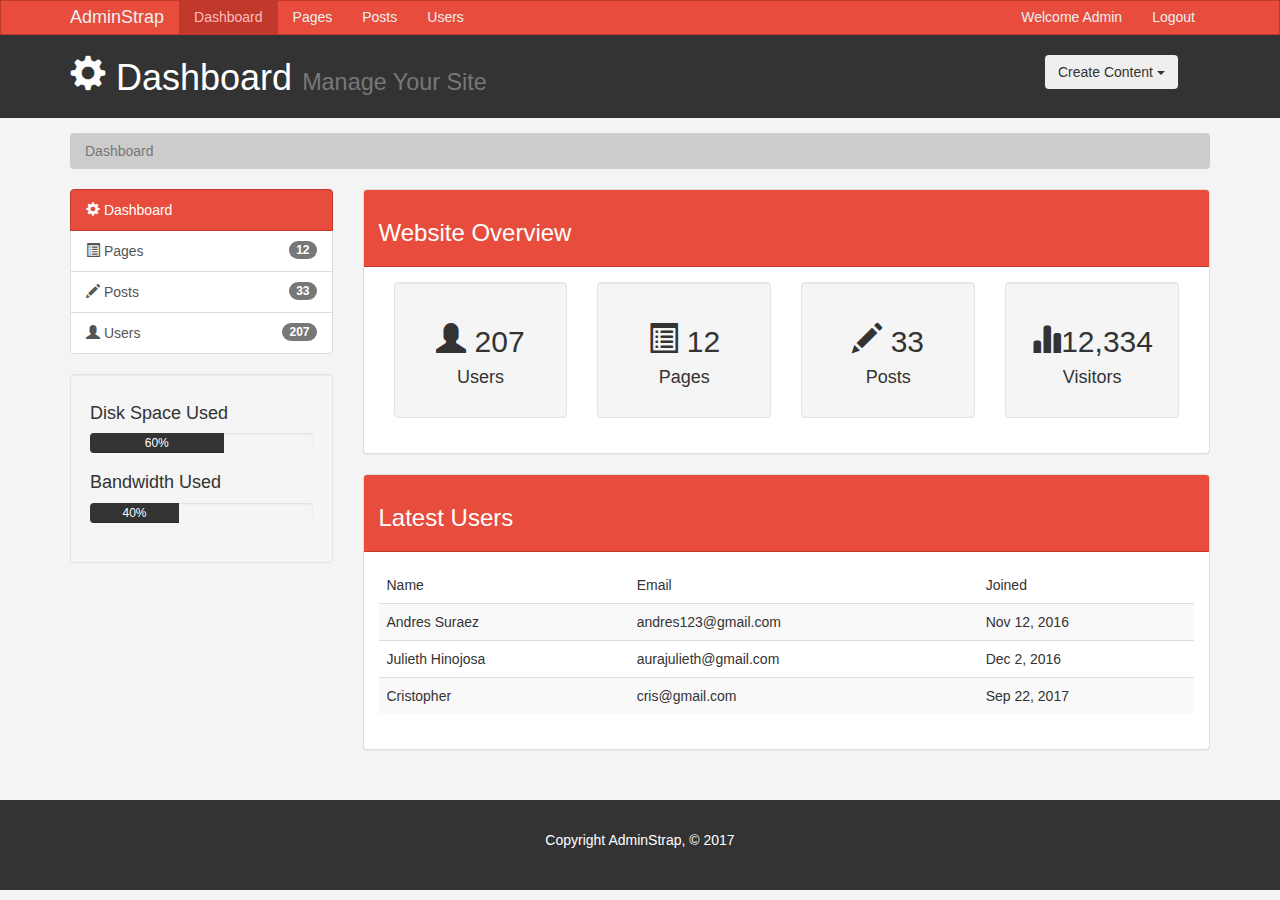
<file: index.html>
<!DOCTYPE html>
<html>

<head>
    <meta charset="utf-8">
    <title>Admin Area | Dashboard</title>
    <link href="css/bootstrap.min.css" rel="stylesheet">
    <link href="css/style.css" rel="stylesheet">
    <script src="https://cdn.ckeditor.com/4.7.2/standard/ckeditor.js"></script>

</head>

<body>
    <nav class="navbar navbar-default">
        <div class="container">
            <div class="navbar-header">
                <button type="button" class="navbar-toggle collapsed" data-toggle="collapse" data-target="#navbar" aria-expanded="false" aria-controls="navbar">
                <span class="sr-only"></span>
                <span class="icon-bar"></span>
                <span class="icon-bar"></span>
                <span class="icon-bar"></span>
            </button>
                <a href="#" class="navbar-brand">AdminStrap</a>
            </div>
            <div id="navbar" class="collapse navbar-collapse">
                <ul class="nav navbar-nav">
                    <li class="active"><a href="index.html">Dashboard</a></li>
                    <li><a href="pages.html">Pages</a></li>
                    <li><a href="posts.html">Posts</a></li>
                    <li><a href="users.html">Users</a></li>
                </ul>
                <ul class="nav navbar-nav navbar-right">
                    <li><a href="#">Welcome Admin</a></li>
                    <li><a href="login.html">Logout</a></li>
                </ul>
            </div>
        </div>
    </nav>

    <header id="header">
        <div class="container">
            <div class="row">
                <div class="col-md-10">
                    <h1><span class="glyphicon glyphicon-cog" aria-hidden="true"></span> Dashboard <small>Manage Your Site</small></h1>
                </div>
                <div class="col-md-2">
                    <div class="dropdown create">
                        <button class="btn btn-secondary dropdown-toggle" type="button" id="dropdownMenuButton" data-toggle="dropdown" aria-haspopup="true" aria-expanded="false">
                                  Create Content
                                  <span class="caret"></span>
                                </button>
                        <ul class="dropdown-menu" aria-labelledby="dropdownMenu1">
                            <li><a type="button" data-toggle="modal" data-target="#addPage">Add Page</a></li>
                            <li><a href="#">Add Post</a></li>
                            <li><a href="#">Add User</a></li>
                        </ul>
                    </div>
                </div>
            </div>
        </div>
    </header>

    <section id="breadcrumb">
        <div class="container">
            <ol class="breadcrumb">
                <li class="active">Dashboard</li>
            </ol>

        </div>
    </section>
    <section>
        <div class="container">
            <div class="row">
                <div class="col-md-3">
                    <div class="list-group">
                        <a href="index.html" class="list-group-item active main-color-bg" main-color-bg>
                            <span class="glyphicon glyphicon-cog" aria-hidden="true"></span> Dashboard
                        </a>
                        <a href="pages.html" class="list-group-item"><span class="glyphicon glyphicon-list-alt" aria-hidden="true"></span> Pages <span class="badge">12</span></a>
                        <a href="posts.html" class="list-group-item"><span class="glyphicon glyphicon-pencil" aria-hidden="true"></span> Posts <span class="badge">33</span></a>
                        <a href="users.html" class="list-group-item"><span class="glyphicon glyphicon-user" aria-hidden="true"></span> Users <span class="badge">207</span></a>
                    </div>
                    <div class="well">
                        <h4>Disk Space Used</h4>
                        <div class="progress">
                            <div class="progress-bar" role="progressbar" aria-valuenow="60" aria-valuemin="0" aria-valuemax="100" style="width: 60%;">60%</div>
                        </div>
                        <h4>Bandwidth Used</h4>
                        <div class="progress">
                            <div class="progress-bar" role="progressbar" aria-valuenow="40" aria-valuemin="0" aria-valuemax="100" style="width: 40%;">40%</div>
                        </div>
                    </div>
                </div>
                <div class="col-md-9">
                    <div class="panel panel-default">
                        <div class="panel-heading main-color-bg">
                            <h3>Website Overview</h3>
                        </div>
                        <div class="panel-body">
                            <div class="col-md-3">
                                <div class="well dash-box">
                                    <h2><span class="glyphicon glyphicon-user" aria-hidden="true"></span> 207</h2>
                                    <h4>Users</h4>
                                </div>
                            </div>
                            <div class="col-md-3">
                                <div class="well dash-box">
                                    <h2><span class="glyphicon glyphicon-list-alt" aria-hidden="true"></span> 12</h2>
                                    <h4>Pages</h4>
                                </div>
                            </div>
                            <div class="col-md-3">
                                <div class="well dash-box">
                                    <h2><span class="glyphicon glyphicon-pencil" aria-hidden="true"></span> 33</h2>
                                    <h4>Posts</h4>
                                </div>
                            </div>
                            <div class="col-md-3">
                                <div class="well dash-box">
                                    <h2><span class="glyphicon glyphicon-stats" aria-hidden="true"></span>12,334</h2>
                                    <h4>Visitors</h4>
                                </div>
                            </div>
                        </div>
                    </div>
                    <div class="panel panel-default">
                        <div class="panel-heading main-color-bg">
                            <h3>Latest Users</h3>
                        </div>
                        <div class="panel-body">
                            <table class="table table-striped table-hover">
                                <thead>
                                    <tr>
                                        <td>Name</td>
                                        <td>Email</td>
                                        <td>Joined</td>
                                    </tr>
                                </thead>
                                <tr>
                                    <td>Andres Suraez</td>
                                    <td>andres123@gmail.com</td>
                                    <td>Nov 12, 2016</td>
                                </tr>
                                <tr>
                                    <td>Julieth Hinojosa</td>
                                    <td>aurajulieth@gmail.com</td>
                                    <td>Dec 2, 2016</td>
                                </tr>
                                <tr>
                                    <td>Cristopher</td>
                                    <td>cris@gmail.com</td>
                                    <td>Sep 22, 2017</td>
                                </tr>
                            </table>
                        </div>
                    </div>
                </div>
            </div>
        </div>
    </section>

    <footer id="footer">
        <p>Copyright AdminStrap, &copy; 2017</p>
    </footer>
    <!-- MODALS -->

    <div class="modal fade" id="addPage" tabindex="-1" role="dialog" aria-labelledby="exampleModalLabel" aria-hidden="true">
        <div class="modal-dialog" role="document">
            <div class="modal-content">
                <form>
                    <div class="modal-header">
                        <h5 class="modal-title" id="exampleModalLabel">Add Page</h5>
                        <button type="button" class="close" data-dismiss="modal" aria-label="Close">
                    <span aria-hidden="true">&times;</span>
                  </button>
                    </div>
                    <div class="modal-body">
                        <div class="form-group">
                            <label>Page Body</label>
                            <input type="text" class="form-control" placeholder="Page Body">
                        </div>
                        <div class="form-group">
                            <label>
                                <input type="checkbox"> Published                                       
                            </label>
                        </div>
                        <div class="form-group">
                            <label>Meta Tags</label>
                            <textarea name="editor1" type="text" class="form-control" placeholder="Add Some Tags..."></textarea>
                        </div>

                        <div class="form-group">
                            <label>Meta Description</label>
                            <input type="text" class="form-control" placeholder="Add Meta Description...">
                        </div>
                    </div>
                    <div class="modal-footer">
                        <button type="button" class="btn btn-secondary" data-dismiss="modal">Close</button>
                        <button type="submit" class="btn btn-primary">Save changes</button>
                    </div>
                </form>
            </div>
        </div>
    </div>

    <script>
        CKEDITOR.replace('editor1');
    </script>
    <script src="https://ajax.googleapis.com/ajax/libs/jquery/1.12.4/jquery.min.js"></script>
    <script src="js/bootstrap.min.js"></script>
</body>

</html>
</file>
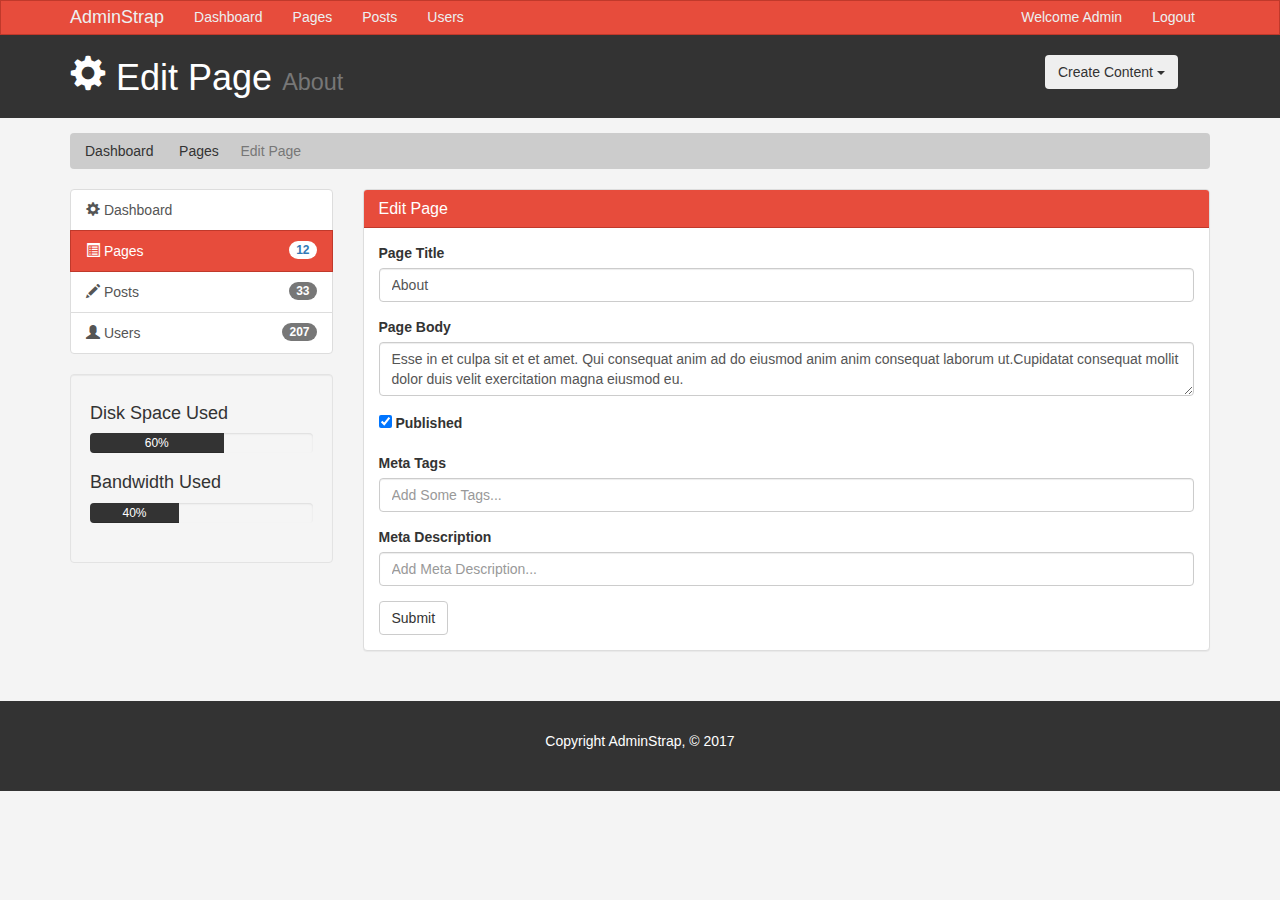
<file: edit.html>
<!DOCTYPE html>
<html>

<head>
    <meta charset="utf-8">
    <title>Admin Area | Edit Page</title>
    <link href="css/bootstrap.min.css" rel="stylesheet">
    <link href="css/style.css" rel="stylesheet">
    <script src="https://cdn.ckeditor.com/4.7.2/standard/ckeditor.js"></script>

</head>

<body>
    <nav class="navbar navbar-default">
        <div class="container">
            <div class="navbar-header">
                <button type="button" class="navbar-toggle collapsed" data-toggle="collapse" data-target="#navbar" aria-expanded="false" aria-controls="navbar">
                <span class="sr-only"></span>
                <span class="icon-bar"></span>
                <span class="icon-bar"></span>
                <span class="icon-bar"></span>
            </button>
                <a href="#" class="navbar-brand">AdminStrap</a>
            </div>
            <div id="navbar" class="collapse navbar-collapse">
                <ul class="nav navbar-nav">
                    <li><a href="index.html">Dashboard</a></li>
                    <li><a href="pages.html">Pages</a></li>
                    <li><a href="posts.html">Posts</a></li>
                    <li><a href="users.html">Users</a></li>
                </ul>
                <ul class="nav navbar-nav navbar-right">
                    <li><a href="#">Welcome Admin</a></li>
                    <li><a href="login.html">Logout</a></li>
                </ul>
            </div>
        </div>
    </nav>

    <header id="header">
        <div class="container">
            <div class="row">
                <div class="col-md-10">
                    <h1><span class="glyphicon glyphicon-cog" aria-hidden="true"></span> Edit Page <small>About</small></h1>
                </div>
                <div class="col-md-2">
                    <div class="dropdown create">
                        <button class="btn btn-secondary dropdown-toggle" type="button" id="dropdownMenuButton" data-toggle="dropdown" aria-haspopup="true" aria-expanded="false">
                                  Create Content
                                  <span class="caret"></span>
                                </button>
                        <ul class="dropdown-menu" aria-labelledby="dropdownMenu1">
                            <li><a type="button" data-toggle="modal" data-target="#addPage">Add Page</a></li>
                            <li><a href="#">Add Post</a></li>
                            <li><a href="#">Add User</a></li>
                        </ul>
                    </div>
                </div>
            </div>
        </div>
    </header>

    <section id="breadcrumb">
        <div class="container">
            <ol class="breadcrumb">
                <li>
                    <a href="index.html">Dashboard</a>
                </li>
                <li>
                    <a href="pages.html">Pages</a>
                </li>
                <li class="active">Edit Page</li>
            </ol>

        </div>
    </section>
    <section>
        <div class="container">
            <div class="row">
                <div class="col-md-3">
                    <div class="list-group">
                        <a href="index.html" class="list-group-item ">
                            <span class="glyphicon glyphicon-cog" aria-hidden="true"></span> Dashboard
                        </a>
                        <a href="pages.html" class="list-group-item active main-color-bg"><span class="glyphicon glyphicon-list-alt" aria-hidden="true"></span> Pages <span class="badge">12</span></a>
                        <a href="posts.html" class="list-group-item"><span class="glyphicon glyphicon-pencil" aria-hidden="true"></span> Posts <span class="badge">33</span></a>
                        <a href="users.html" class="list-group-item"><span class="glyphicon glyphicon-user" aria-hidden="true"></span> Users <span class="badge">207</span></a>
                    </div>
                    <div class="well">
                        <h4>Disk Space Used</h4>
                        <div class="progress">
                            <div class="progress-bar" role="progressbar" aria-valuenow="60" aria-valuemin="0" aria-valuemax="100" style="width: 60%;">60%</div>
                        </div>
                        <h4>Bandwidth Used</h4>
                        <div class="progress">
                            <div class="progress-bar" role="progressbar" aria-valuenow="40" aria-valuemin="0" aria-valuemax="100" style="width: 40%;">40%</div>
                        </div>
                    </div>
                </div>
                <div class="col-md-9">
                    <div class="panel panel-default">
                        <div class="panel-heading main-color-bg">
                            <h3 class="panel-title">Edit Page</h3>
                        </div>
                        <div class="panel-body">
                            <form action="">
                                <div class="form-group">
                                    <label>Page Title</label>
                                    <input type="text" class="form-control" placeholder="Page Body" value="About">
                                </div>
                                <div class="form-group">
                                    <label>Page Body</label>
                                    <textarea name="editor1" type="text" class="form-control" placeholder="Page Body">Esse in et culpa sit et et amet. Qui consequat anim ad do eiusmod anim anim consequat laborum ut.Cupidatat consequat mollit dolor duis velit exercitation magna eiusmod eu.
                                    </textarea>
                                </div>
                                <div class="form-group">
                                    <label>
                                        <input type="checkbox" checked> Published                                       
                                    </label>
                                </div>
                                <div class="form-group">
                                    <label>Meta Tags</label>
                                    <input type="text" class="form-control" placeholder="Add Some Tags...">
                                </div>

                                <div class="form-group">
                                    <label>Meta Description</label>
                                    <input type="text" class="form-control" placeholder="Add Meta Description...">
                                </div>
                            </form>
                            <input type="submit" class="btn btn-default" value="Submit">
                        </div>
                    </div>
                </div>
            </div>
        </div>
    </section>

    <footer id="footer">
        <p>Copyright AdminStrap, &copy; 2017</p>
    </footer>
    <!-- MODALS -->

    <div class="modal fade" id="addPage" tabindex="-1" role="dialog" aria-labelledby="exampleModalLabel" aria-hidden="true">
        <div class="modal-dialog" role="document">
            <div class="modal-content">
                <form>
                    <div class="modal-header">
                        <h5 class="modal-title" id="exampleModalLabel">Add Page</h5>
                        <button type="button" class="close" data-dismiss="modal" aria-label="Close">
                    <span aria-hidden="true">&times;</span>
                  </button>
                    </div>
                    <div class="modal-body">
                        <div class="form-group">
                            <label>Page Body</label>
                            <input type="text" class="form-control" placeholder="Page Body">
                        </div>
                        <div class="form-group">
                            <label>
                                <input type="checkbox"> Published                                       
                            </label>
                        </div>
                        <div class="form-group">
                            <label>Meta Tags</label>
                            <textarea name="editor1" type="text" class="form-control" placeholder="Add Some Tags..."></textarea>
                        </div>

                        <div class="form-group">
                            <label>Meta Description</label>
                            <input type="text" class="form-control" placeholder="Add Meta Description...">
                        </div>
                    </div>
                    <div class="modal-footer">
                        <button type="button" class="btn btn-secondary" data-dismiss="modal">Close</button>
                        <button type="submit" class="btn btn-primary">Save changes</button>
                    </div>
                    <input type="submit" class="btn btn-default" value="Submit">
                </form>
            </div>
        </div>
    </div>

    <script>
        CKEDITOR.replace('editor1');
    </script>
    <script src="https://ajax.googleapis.com/ajax/libs/jquery/1.12.4/jquery.min.js"></script>
    <script src="js/bootstrap.min.js"></script>
</body>

</html>
</file>
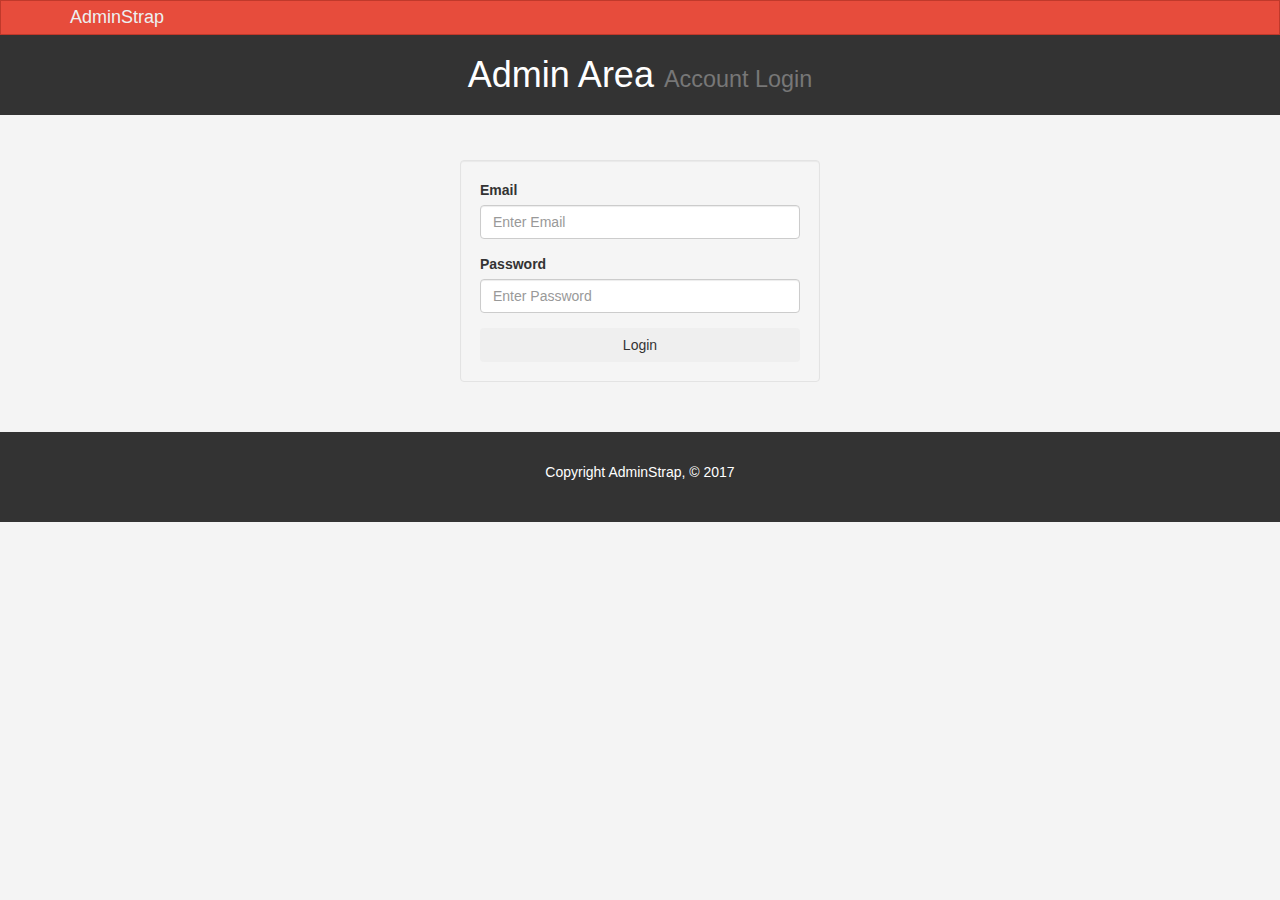
<file: login.html>
<!DOCTYPE html>
<html>

<head>
    <meta charset="utf-8">
    <title>Admin Area | Account Login</title>
    <link href="css/bootstrap.min.css" rel="stylesheet">
    <link href="css/style.css" rel="stylesheet">
    <script src="https://cdn.ckeditor.com/4.7.2/standard/ckeditor.js"></script>

</head>

<body>
    <nav class="navbar navbar-default">
        <div class="container">
            <div class="navbar-header">
                <button type="button" class="navbar-toggle collapsed" data-toggle="collapse" data-target="#navbar" aria-expanded="false" aria-controls="navbar">
                <span class="sr-only"></span>
                <span class="icon-bar"></span>
                <span class="icon-bar"></span>
                <span class="icon-bar"></span>
            </button>
                <a href="#" class="navbar-brand">AdminStrap</a>
            </div>
            <div id="navbar" class="collapse navbar-collapse">
            </div>
        </div>
    </nav>

    <header id="header">
        <div class="container">
            <div class="row">
                <div class="col-md-12">
                    <h1 class="text-center"> Admin Area <small>Account Login</small></h1>
                </div>
            </div>
        </div>
    </header>

    <section id="main">
        <div class="container">
            <div class="row">
                <div class="col-md-4 col-md-offset-4">
                    <form id="login" action="index.html" class="well">
                        <div class="form-group">
                            <label for="">Email</label>
                            <input type="text" class="form-control" placeholder="Enter Email">
                        </div>
                        <div class="form-group">
                            <label for="">Password</label>
                            <input type="password" class="form-control" placeholder="Enter Password">
                        </div>
                        <input type="submit" class="btn btn-defaut btn-block" value="Login">
                    </form>
                </div>
            </div>
        </div>
    </section>

    <footer id="footer">
        <p>Copyright AdminStrap, &copy; 2017</p>
    </footer>

    <script>
        CKEDITOR.replace('editor1');
    </script>
    <script src="https://ajax.googleapis.com/ajax/libs/jquery/1.12.4/jquery.min.js"></script>
    <script src="js/bootstrap.min.js"></script>
</body>

</html>
</file>
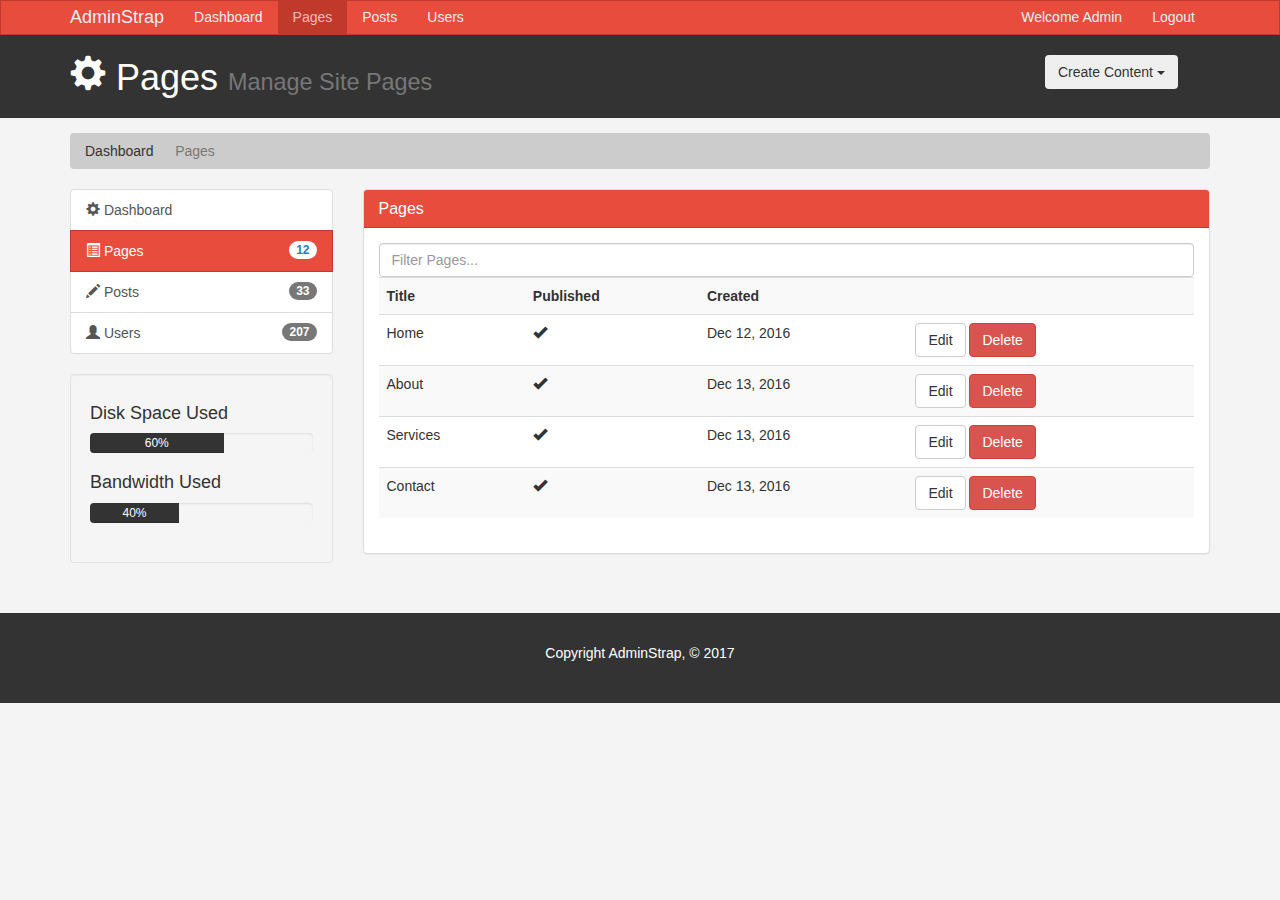
<file: pages.html>
<!DOCTYPE html>
<html>

<head>
    <meta charset="utf-8">
    <title>Admin Area | Pages</title>
    <link href="css/bootstrap.min.css" rel="stylesheet">
    <link href="css/style.css" rel="stylesheet">
    <script src="https://cdn.ckeditor.com/4.7.2/standard/ckeditor.js"></script>

</head>

<body>
    <nav class="navbar navbar-default">
        <div class="container">
            <div class="navbar-header">
                <button type="button" class="navbar-toggle collapsed" data-toggle="collapse" data-target="#navbar" aria-expanded="false" aria-controls="navbar">
                <span class="sr-only"></span>
                <span class="icon-bar"></span>
                <span class="icon-bar"></span>
                <span class="icon-bar"></span>
            </button>
                <a href="#" class="navbar-brand">AdminStrap</a>
            </div>
            <div id="navbar" class="collapse navbar-collapse">
                <ul class="nav navbar-nav">
                    <li><a href="index.html">Dashboard</a></li>
                    <li class="active"><a href="pages.html">Pages</a></li>
                    <li><a href="posts.html">Posts</a></li>
                    <li><a href="users.html">Users</a></li>
                </ul>
                <ul class="nav navbar-nav navbar-right">
                    <li><a href="#">Welcome Admin</a></li>
                    <li><a href="login.html">Logout</a></li>
                </ul>
            </div>
        </div>
    </nav>

    <header id="header">
        <div class="container">
            <div class="row">
                <div class="col-md-10">
                    <h1><span class="glyphicon glyphicon-cog" aria-hidden="true"></span> Pages <small>Manage Site Pages</small></h1>
                </div>
                <div class="col-md-2">
                    <div class="dropdown create">
                        <button class="btn btn-secondary dropdown-toggle" type="button" id="dropdownMenuButton" data-toggle="dropdown" aria-haspopup="true" aria-expanded="false">
                                  Create Content
                                  <span class="caret"></span>
                                </button>
                        <ul class="dropdown-menu" aria-labelledby="dropdownMenu1">
                            <li><a type="button" data-toggle="modal" data-target="#addPage">Add Page</a></li>
                            <li><a href="#">Add Post</a></li>
                            <li><a href="#">Add User</a></li>
                        </ul>
                    </div>
                </div>
            </div>
        </div>
    </header>

    <section id="breadcrumb">
        <div class="container">
            <ol class="breadcrumb">
                <li>
                    <a href="index.html">Dashboard</a>
                </li>
                <li class="active">Pages</li>
            </ol>

        </div>
    </section>
    <section>
        <div class="container">
            <div class="row">
                <div class="col-md-3">
                    <div class="list-group">
                        <a href="index.html" class="list-group-item ">
                            <span class="glyphicon glyphicon-cog" aria-hidden="true"></span> Dashboard
                        </a>
                        <a href="pages.html" class="list-group-item active main-color-bg"><span class="glyphicon glyphicon-list-alt" aria-hidden="true"></span> Pages <span class="badge">12</span></a>
                        <a href="posts.html" class="list-group-item"><span class="glyphicon glyphicon-pencil" aria-hidden="true"></span> Posts <span class="badge">33</span></a>
                        <a href="users.html" class="list-group-item"><span class="glyphicon glyphicon-user" aria-hidden="true"></span> Users <span class="badge">207</span></a>
                    </div>
                    <div class="well">
                        <h4>Disk Space Used</h4>
                        <div class="progress">
                            <div class="progress-bar" role="progressbar" aria-valuenow="60" aria-valuemin="0" aria-valuemax="100" style="width: 60%;">60%</div>
                        </div>
                        <h4>Bandwidth Used</h4>
                        <div class="progress">
                            <div class="progress-bar" role="progressbar" aria-valuenow="40" aria-valuemin="0" aria-valuemax="100" style="width: 40%;">40%</div>
                        </div>
                    </div>
                </div>
                <div class="col-md-9">
                    <div class="panel panel-default">
                        <div class="panel-heading main-color-bg">
                            <h3 class="panel-title">Pages</h3>
                        </div>
                        <div class="panel-body">
                            <div class="row">
                                <div class="col-md-12">
                                    <input type="text" class="form-control" placeholder="Filter Pages...">
                                </div>
                            </div>
                            <table class="table table-striped table-hover">
                                <tr>
                                    <th>Title</th>
                                    <th>Published</th>
                                    <th>Created</th>
                                    <th></th>
                                </tr>
                                <tr>
                                    <td>Home</td>
                                    <td><span class="glyphicon glyphicon-ok" aria-hidden="true"></span></td>
                                    <td>Dec 12, 2016</td>
                                    <td><a href="edit.html" class="btn btn-default">Edit</a>
                                        <a href="" class="btn btn-danger">Delete</a>
                                    </td>
                                </tr>
                                <tr>
                                    <td>About</td>
                                    <td><span class="glyphicon glyphicon-ok" aria-hidden="true"></span></td>
                                    <td>Dec 13, 2016</td>
                                    <td><a href="edit.html" class="btn btn-default">Edit</a>
                                        <a href="" class="btn btn-danger">Delete</a>
                                    </td>
                                </tr>
                                <tr>
                                    <td>Services</td>
                                    <td><span class="glyphicon glyphicon-ok" aria-hidden="true"></span></td>
                                    <td>Dec 13, 2016</td>
                                    <td><a href="edit.html" class="btn btn-default">Edit</a>
                                        <a href="" class="btn btn-danger">Delete</a>
                                    </td>
                                </tr>
                                <tr>
                                    <td>Contact</td>
                                    <td><span class="glyphicon glyphicon-ok" aria-hidden="true"></span></td>
                                    <td>Dec 13, 2016</td>
                                    <td><a href="edit.html" class="btn btn-default">Edit</a>
                                        <a href="" class="btn btn-danger">Delete</a>
                                    </td>
                                </tr>
                            </table>
                        </div>
                    </div>
                </div>
            </div>
        </div>
    </section>

    <footer id="footer">
        <p>Copyright AdminStrap, &copy; 2017</p>
    </footer>
    <!-- MODALS -->

    <div class="modal fade" id="addPage" tabindex="-1" role="dialog" aria-labelledby="exampleModalLabel" aria-hidden="true">
        <div class="modal-dialog" role="document">
            <div class="modal-content">
                <form>
                    <div class="modal-header">
                        <h5 class="modal-title" id="exampleModalLabel">Add Page</h5>
                        <button type="button" class="close" data-dismiss="modal" aria-label="Close">
                    <span aria-hidden="true">&times;</span>
                  </button>
                    </div>
                    <div class="modal-body">
                        <div class="form-group">
                            <label>Page Body</label>
                            <input type="text" class="form-control" placeholder="Page Body">
                        </div>
                        <div class="form-group">
                            <label>
                                <input type="checkbox"> Published                                       
                            </label>
                        </div>
                        <div class="form-group">
                            <label>Meta Tags</label>
                            <textarea name="editor1" type="text" class="form-control" placeholder="Add Some Tags..."></textarea>
                        </div>

                        <div class="form-group">
                            <label>Meta Description</label>
                            <input type="text" class="form-control" placeholder="Add Meta Description...">
                        </div>
                    </div>
                    <div class="modal-footer">
                        <button type="button" class="btn btn-secondary" data-dismiss="modal">Close</button>
                        <button type="submit" class="btn btn-primary">Save changes</button>
                    </div>
                </form>
            </div>
        </div>
    </div>

    <script>
        CKEDITOR.replace('editor1');
    </script>
    <script src="https://ajax.googleapis.com/ajax/libs/jquery/1.12.4/jquery.min.js"></script>
    <script src="js/bootstrap.min.js"></script>
</body>

</html>
</file>
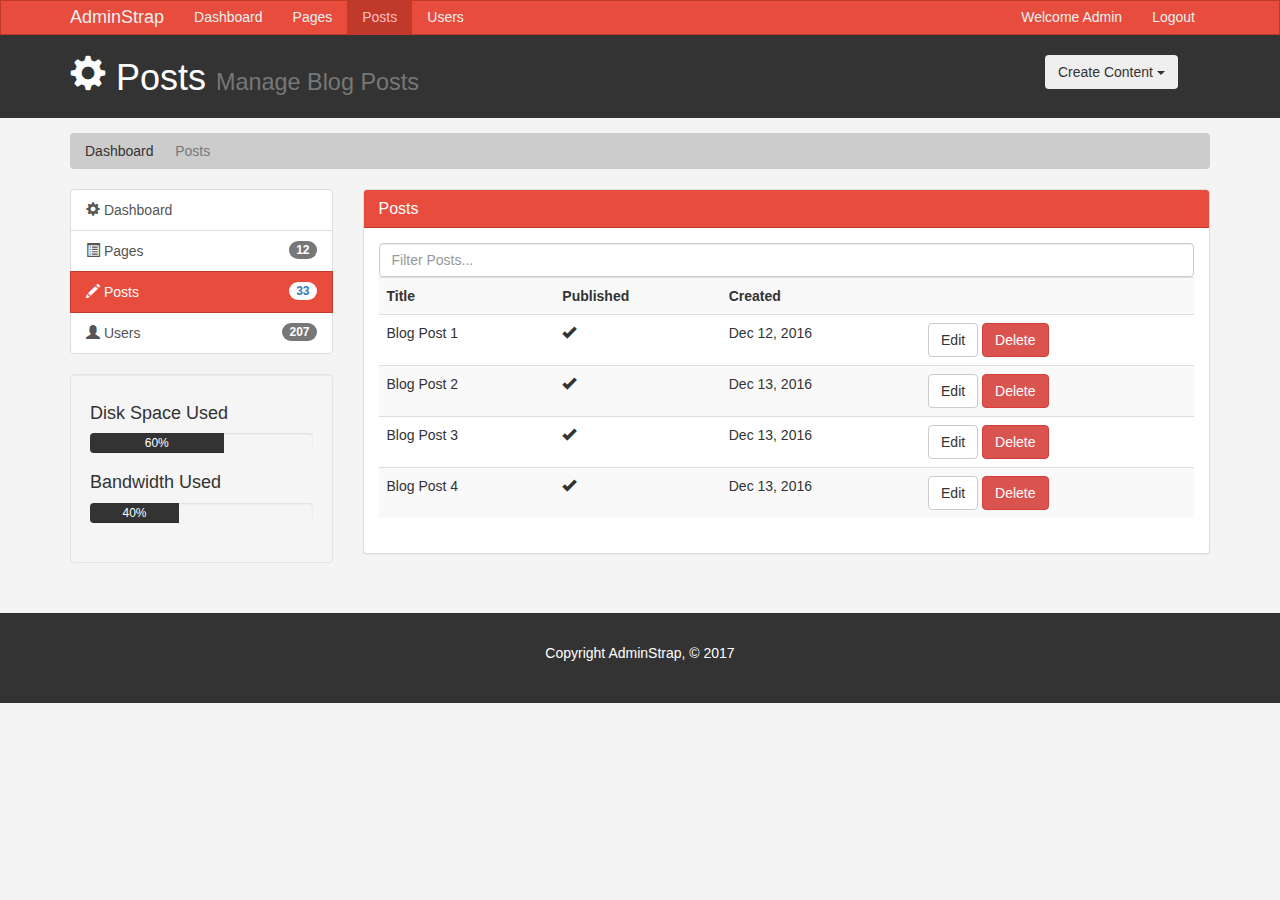
<file: posts.html>
<!DOCTYPE html>
<html>

<head>
    <meta charset="utf-8">
    <title>Admin Area | Posts</title>
    <link href="css/bootstrap.min.css" rel="stylesheet">
    <link href="css/style.css" rel="stylesheet">
    <script src="https://cdn.ckeditor.com/4.7.2/standard/ckeditor.js"></script>

</head>

<body>
    <nav class="navbar navbar-default">
        <div class="container">
            <div class="navbar-header">
                <button type="button" class="navbar-toggle collapsed" data-toggle="collapse" data-target="#navbar" aria-expanded="false" aria-controls="navbar">
                <span class="sr-only"></span>
                <span class="icon-bar"></span>
                <span class="icon-bar"></span>
                <span class="icon-bar"></span>
            </button>
                <a href="#" class="navbar-brand">AdminStrap</a>
            </div>
            <div id="navbar" class="collapse navbar-collapse">
                <ul class="nav navbar-nav">
                    <li><a href="index.html">Dashboard</a></li>
                    <li><a href="pages.html">Pages</a></li>
                    <li class="active"><a href="posts.html">Posts</a></li>
                    <li><a href="users.html">Users</a></li>
                </ul>
                <ul class="nav navbar-nav navbar-right">
                    <li><a href="#">Welcome Admin</a></li>
                    <li><a href="login.html">Logout</a></li>
                </ul>
            </div>
        </div>
    </nav>

    <header id="header">
        <div class="container">
            <div class="row">
                <div class="col-md-10">
                    <h1><span class="glyphicon glyphicon-cog" aria-hidden="true"></span> Posts <small>Manage Blog Posts</small></h1>
                </div>
                <div class="col-md-2">
                    <div class="dropdown create">
                        <button class="btn btn-secondary dropdown-toggle" type="button" id="dropdownMenuButton" data-toggle="dropdown" aria-haspopup="true" aria-expanded="false">
                                  Create Content
                                  <span class="caret"></span>
                                </button>
                        <ul class="dropdown-menu" aria-labelledby="dropdownMenu1">
                            <li><a type="button" data-toggle="modal" data-target="#addPage">Add Page</a></li>
                            <li><a href="#">Add Post</a></li>
                            <li><a href="#">Add User</a></li>
                        </ul>
                    </div>
                </div>
            </div>
        </div>
    </header>

    <section id="breadcrumb">
        <div class="container">
            <ol class="breadcrumb">
                <li>
                    <a href="index.html">Dashboard</a>
                </li>
                <li class="active">Posts</li>
            </ol>

        </div>
    </section>
    <section>
        <div class="container">
            <div class="row">
                <div class="col-md-3">
                    <div class="list-group">
                        <a href="index.html" class="list-group-item ">
                            <span class="glyphicon glyphicon-cog" aria-hidden="true"></span> Dashboard
                        </a>
                        <a href="pages.html" class="list-group-item"><span class="glyphicon glyphicon-list-alt" aria-hidden="true"></span> Pages <span class="badge">12</span></a>
                        <a href="posts.html" class="list-group-item active main-color-bg"><span class="glyphicon glyphicon-pencil" aria-hidden="true"></span> Posts <span class="badge">33</span></a>
                        <a href="users.html" class="list-group-item"><span class="glyphicon glyphicon-user" aria-hidden="true"></span> Users <span class="badge">207</span></a>
                    </div>
                    <div class="well">
                        <h4>Disk Space Used</h4>
                        <div class="progress">
                            <div class="progress-bar" role="progressbar" aria-valuenow="60" aria-valuemin="0" aria-valuemax="100" style="width: 60%;">60%</div>
                        </div>
                        <h4>Bandwidth Used</h4>
                        <div class="progress">
                            <div class="progress-bar" role="progressbar" aria-valuenow="40" aria-valuemin="0" aria-valuemax="100" style="width: 40%;">40%</div>
                        </div>
                    </div>
                </div>
                <div class="col-md-9">
                    <div class="panel panel-default">
                        <div class="panel-heading main-color-bg">
                            <h3 class="panel-title">Posts</h3>
                        </div>
                        <div class="panel-body">
                            <div class="row">
                                <div class="col-md-12">
                                    <input type="text" class="form-control" placeholder="Filter Posts...">
                                </div>
                            </div>
                            <table class="table table-striped table-hover">
                                <tr>
                                    <th>Title</th>
                                    <th>Published</th>
                                    <th>Created</th>
                                    <th></th>
                                </tr>
                                <tr>
                                    <td>Blog Post 1</td>
                                    <td><span class="glyphicon glyphicon-ok" aria-hidden="true"></span></td>
                                    <td>Dec 12, 2016</td>
                                    <td><a href="edit.html" class="btn btn-default">Edit</a>
                                        <a href="" class="btn btn-danger">Delete</a>
                                    </td>
                                </tr>
                                <tr>
                                    <td>Blog Post 2</td>
                                    <td><span class="glyphicon glyphicon-ok" aria-hidden="true"></span></td>
                                    <td>Dec 13, 2016</td>
                                    <td><a href="edit.html" class="btn btn-default">Edit</a>
                                        <a href="" class="btn btn-danger">Delete</a>
                                    </td>
                                </tr>
                                <tr>
                                    <td>Blog Post 3</td>
                                    <td><span class="glyphicon glyphicon-ok" aria-hidden="true"></span></td>
                                    <td>Dec 13, 2016</td>
                                    <td><a href="edit.html" class="btn btn-default">Edit</a>
                                        <a href="" class="btn btn-danger">Delete</a>
                                    </td>
                                </tr>
                                <tr>
                                    <td>Blog Post 4</td>
                                    <td><span class="glyphicon glyphicon-ok" aria-hidden="true"></span></td>
                                    <td>Dec 13, 2016</td>
                                    <td><a href="edit.html" class="btn btn-default">Edit</a>
                                        <a href="" class="btn btn-danger">Delete</a>
                                    </td>
                                </tr>
                            </table>
                        </div>
                    </div>
                </div>
            </div>
        </div>
    </section>

    <footer id="footer">
        <p>Copyright AdminStrap, &copy; 2017</p>
    </footer>
    <!-- MODALS -->

    <div class="modal fade" id="addPage" tabindex="-1" role="dialog" aria-labelledby="exampleModalLabel" aria-hidden="true">
        <div class="modal-dialog" role="document">
            <div class="modal-content">
                <form>
                    <div class="modal-header">
                        <h5 class="modal-title" id="exampleModalLabel">Add Page</h5>
                        <button type="button" class="close" data-dismiss="modal" aria-label="Close">
                    <span aria-hidden="true">&times;</span>
                  </button>
                    </div>
                    <div class="modal-body">
                        <div class="form-group">
                            <label>Page Body</label>
                            <input type="text" class="form-control" placeholder="Page Body">
                        </div>
                        <div class="form-group">
                            <label>
                                <input type="checkbox"> Published                                       
                            </label>
                        </div>
                        <div class="form-group">
                            <label>Meta Tags</label>
                            <textarea name="editor1" type="text" class="form-control" placeholder="Add Some Tags..."></textarea>
                        </div>

                        <div class="form-group">
                            <label>Meta Description</label>
                            <input type="text" class="form-control" placeholder="Add Meta Description...">
                        </div>
                    </div>
                    <div class="modal-footer">
                        <button type="button" class="btn btn-secondary" data-dismiss="modal">Close</button>
                        <button type="submit" class="btn btn-primary">Save changes</button>
                    </div>
                </form>
            </div>
        </div>
    </div>

    <script>
        CKEDITOR.replace('editor1');
    </script>
    <script src="https://ajax.googleapis.com/ajax/libs/jquery/1.12.4/jquery.min.js"></script>
    <script src="js/bootstrap.min.js"></script>
</body>

</html>
</file>
<file: css/style.css>
body {
    background: #f4f4f4;
}

.navbar {
    min-height: 33px !important;
    margin-bottom: 0;
    border-radius: 0;
}

.navbar-nav>li>a,
.navbar-brand {
    padding-top: 6px !important;
    padding-bottom: 0 !important;
    height: 33px;
}

.navbar-default {
    background-color: #e74c3c;
    border-color: #c0392b;
}

.navbar-default .navbar-brand {
    color: #ecf0f1;
}

.navbar-default .navbar-brand:hover,
.navbar-default .navbar-brand:focus {
    color: #ffbbbc;
}

.navbar-default .navbar-text {
    color: #ecf0f1;
}

.navbar-default .navbar-nav>li>a {
    color: #ecf0f1;
}

.navbar-default .navbar-nav>li>a:hover,
.navbar-default .navbar-nav>li>a:focus {
    color: #ffbbbc;
}

.navbar-default .navbar-nav>.active>a,
.navbar-default .navbar-nav>.active>a:hover,
.navbar-default .navbar-nav>.active>a:focus {
    color: #ffbbbc;
    background-color: #c0392b;
}

.navbar-default .navbar-nav>.open>a,
.navbar-default .navbar-nav>.open>a:hover,
.navbar-default .navbar-nav>.open>a:focus {
    color: #ffbbbc;
    background-color: #c0392b;
}

.navbar-default .navbar-toggle {
    border-color: #c0392b;
}

.navbar-default .navbar-toggle:hover,
.navbar-default .navbar-toggle:focus {
    background-color: #c0392b;
}

.navbar-default .navbar-toggle .icon-bar {
    background-color: #ecf0f1;
}

.navbar-default .navbar-collapse,
.navbar-default .navbar-form {
    border-color: #ecf0f1;
}

.navbar-default .navbar-link {
    color: #ecf0f1;
}

.navbar-default .navbar-link:hover {
    color: #ffbbbc;
}

.main-color-bg {
    background-color: #e74c3c !important;
    border-color: #c0392b !important;
    color: #ffffff !important;
}


/*HEADER*/

#header {
    background: #333333;
    color: #ffffff;
    padding-bottom: 10px;
    margin-bottom: 15px;
}

#header .create {
    padding-top: 20px;
    color: #333333;
}


/*BREADCRUMB*/

.breadcrumb {
    background: #cccccc;
    color: #333333;
}

.breadcrumb a {
    color: #333333;
}


/*PROGRESS BAR*/

.progress-bar {
    background: #333333;
    color: #ffffff;
}

.dash-box {
    text-align: center;
}

#footer {
    background: #333333;
    color: #ffffff;
    text-align: center;
    padding: 30px;
    margin-top: 30px;
}

#login {
    margin-top: 30px;
}

@media (max-width: 767px) {
    .navbar-default .navbar-nav .open .dropdown-menu>li>a {
        color: #ecf0f1;
    }
    .navbar-default .navbar-nav .open .dropdown-menu>li>a:hover,
    .navbar-default .navbar-nav .open .dropdown-menu>li>a:focus {
        color: #ffbbbc;
    }
    .navbar-default .navbar-nav .open .dropdown-menu>.active>a,
    .navbar-default .navbar-nav .open .dropdown-menu>.active>a:hover,
    .navbar-default .navbar-nav .open .dropdown-menu>.active>a:focus {
        color: #ffbbbc;
        background-color: #c0392b;
    }
}
</file>
